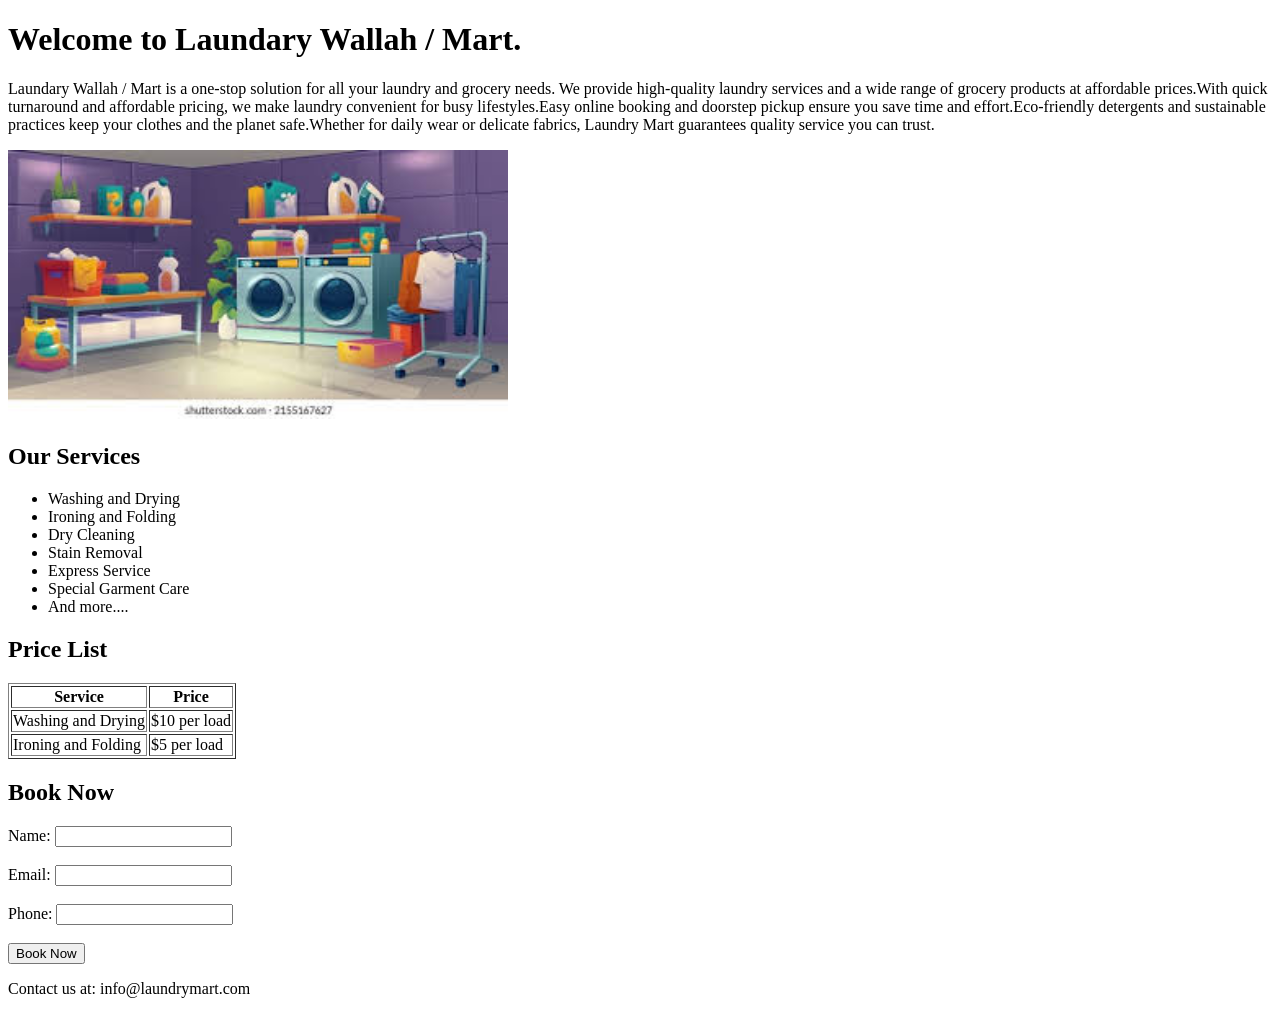
<file: index.html>
<!DOCTYPE html>
<html lang="en">
<head>
    <meta charset="UTF-8">
    <meta name="viewport" content="width=device-width, initial-scale=1.0">
    <title>Laundary Wallah / Mart</title>
</head>
<body>
    <header>
        <h1>Welcome to Laundary Wallah / Mart.</h1>
    </header>
    <section> 
        <p>Laundary Wallah / Mart is a one-stop solution for all your laundry and grocery needs. We provide high-quality laundry services and a wide range of grocery products at affordable prices.With quick turnaround and affordable pricing, we make laundry convenient for busy lifestyles.Easy online booking and doorstep pickup ensure you save time and effort.Eco-friendly detergents and sustainable practices keep your clothes and the planet safe.Whether for daily wear or delicate fabrics, Laundry Mart guarantees quality service you can trust.</p>
        <img src="laundry-mart.jpg" alt="Laundary Wallah / Mart" width="500">
        
    <!--services heading-->

        <h2>Our Services</h2>
        <ul>
            <li>Washing and Drying</li>
            <li>Ironing and Folding</li>
            <li>Dry Cleaning</li>
            <li>Stain Removal</li>
            <li>Express Service</li>
            <li>Special Garment Care</li>
            <li>And more....</li>
        </ul>
    
    <!--price list heading-->  

        <h2>Price List</h2>
        <table border="1">
            <tr>
                <th>Service</th>
                <th>Price</th>
            </tr>
            <tr>
                <td>Washing and Drying</td>
                <td>$10 per load</td>
            </tr>
            <tr>
                <td>Ironing and Folding</td>
                <td>$5 per load</td>
            </tr>
        </table>

        <!--Book now section-->
        
        <h2>Book Now</h2>
        <form action="submit_booking.php" method="post">
            <label for="name">Name:</label>
            <input type="text" id="name" name="name" required><br><br>
            
            <label for="email">Email:</label>
            <input type="email" id="email" name="email" required><br><br>
            
            <label for="phone">Phone:</label>
            <input type="tel" id="phone" name="phone" required><br><br>
            
            <input type="submit" value="Book Now">
        </form>
    </section>

    <footer>
        <p>Contact us at: info@laundrymart.com</p>
    </footer>
</body>
</html>
</file>
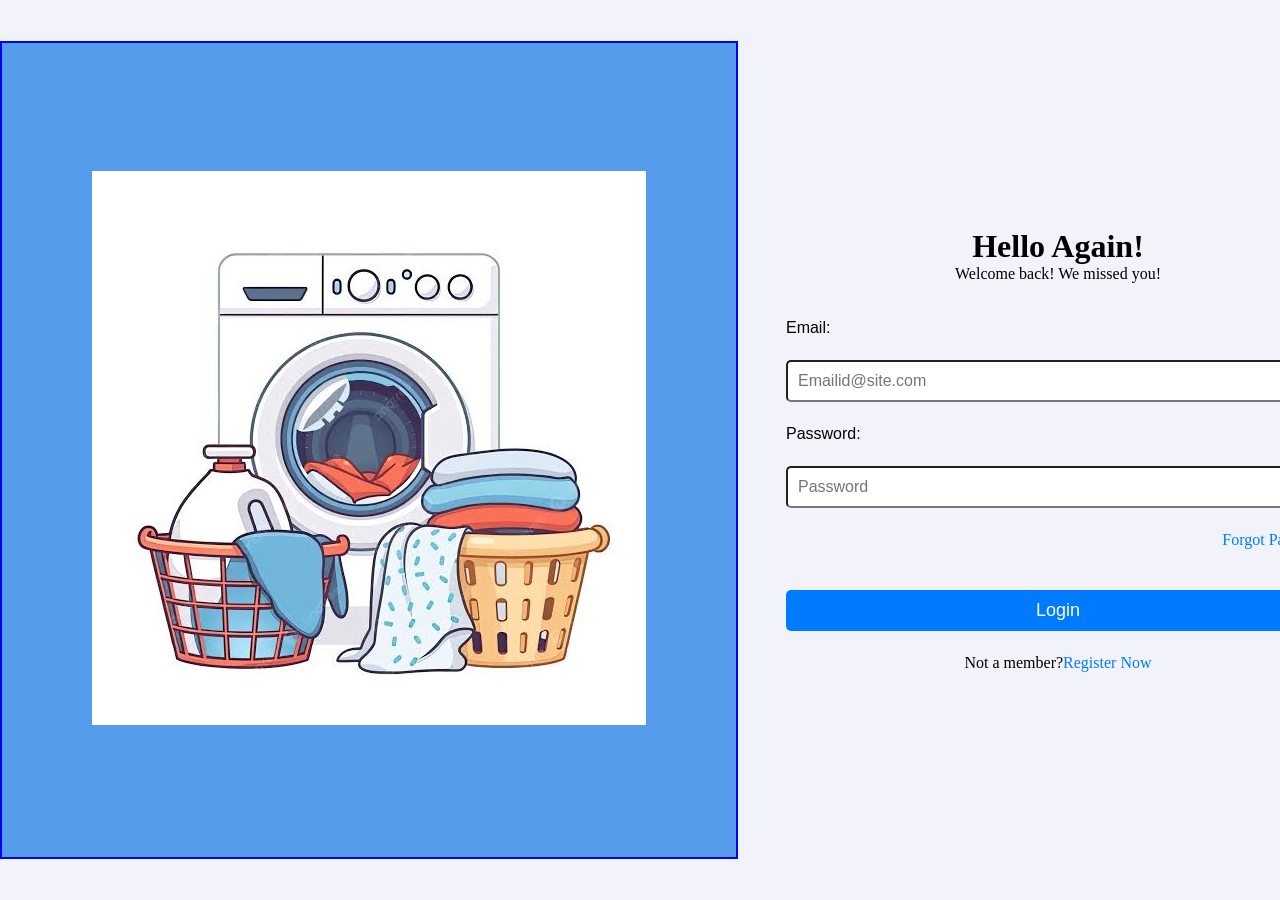
<file: Assignments/index.html>
<!DOCTYPE html>
<html lang="en">
<head>
    <meta charset="UTF-8">
    <meta name="viewport" content="width=device-width, initial-scale=1.0">
    <title>Document</title>
    <link rel="stylesheet" href="../Assignments/CSS/style.css">
</head>
<body>
    <div class="container">
        
        <div class="left-section">
            <img src="../images/washingMachine.jpg" alt="Laundary Image">
        </div>
        
        <div class="form-section">
            
            <h1>Hello Again!</h1>
            <p>Welcome back! We missed you!</p>
            <br><br>

                <form>
                        <label id="Email">Email:</label>
                        <br>
                        <br>
                        <input type="email" id="Email" name="Email" placeholder="Emailid@site.com" required>
                        <br>
                        <br>
                        <label id="Password">Password:</label>
                        <br>
                        <br>
                        <input type="password" id="Password" name="Password" placeholder="Password">
                        <br>
                        <br>
                        <a id="forgotPwd" href="#">Forgot Password</a>
                        <br>
                        <br>
                        <button>Login</button>
                        <br>
                        <br>
                        <p id="registerLink">Not a member?<a href="#">Register Now</a></p>
                </form>
        </div>
        
    </div>
</body>
</html>
</file>
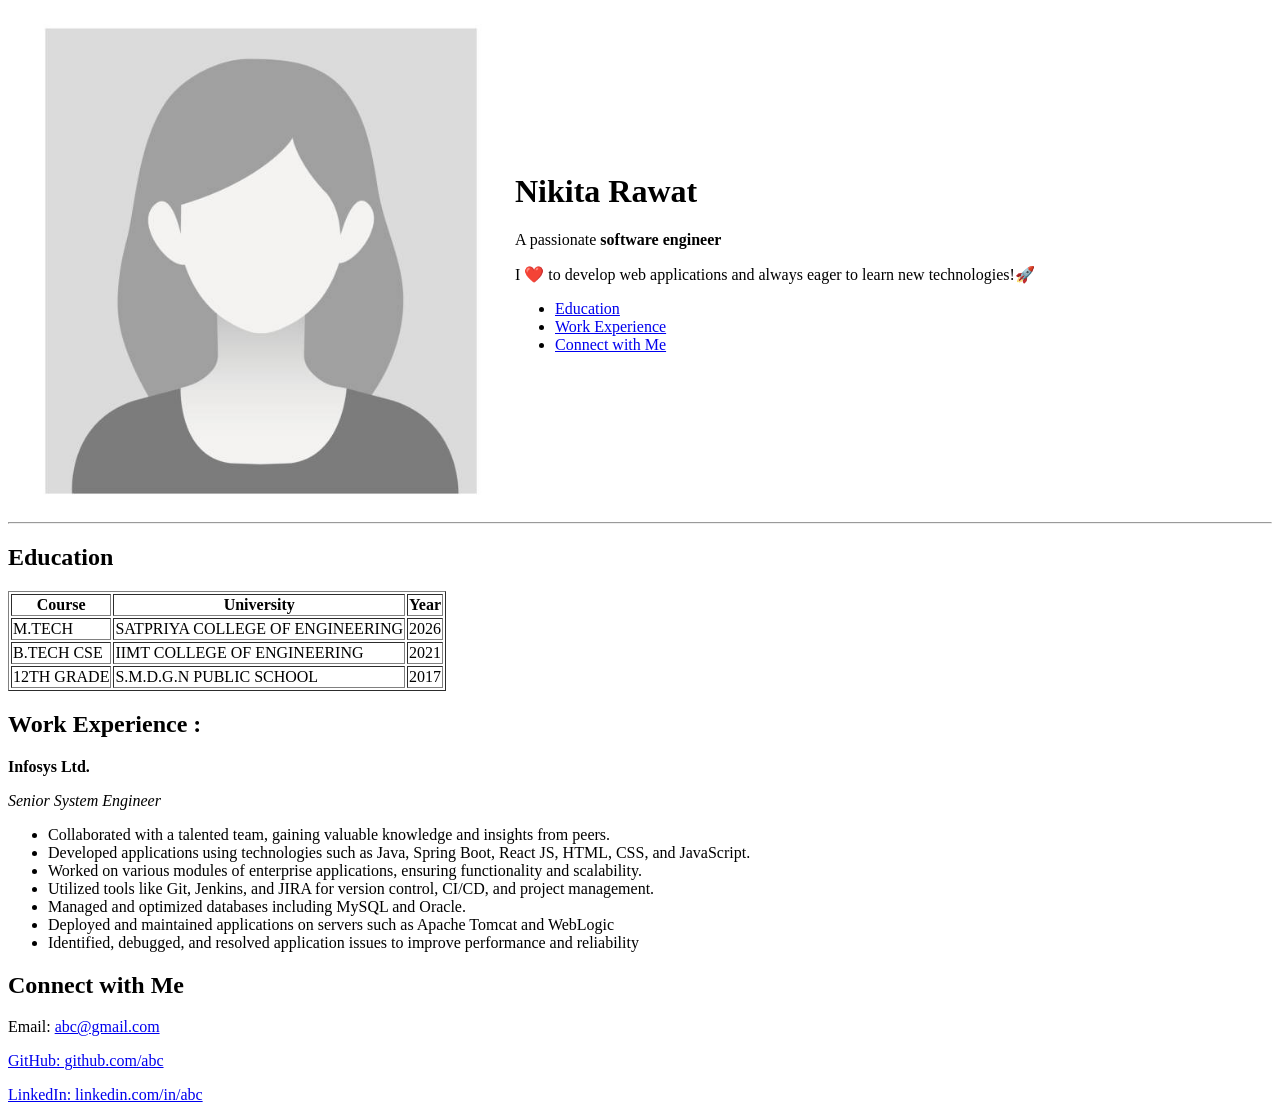
<file: resume/index.html>
<!DOCTYPE html>
<html lang="en">
<head>
    <meta charset="UTF-8">
    <meta name="viewport" content="width=device-width, initial-scale=1.0">
    <title>Resume</title>
</head>
<body>
    <!-- Header starts here -->
    <header>
     <table>
        <tr>
            <td>
                <a href="https://www.linkedin.com/in/nikita-rawat-a789041aa/"><img style="float: left" src="profile_placeholder.jpg" alt="Resume picture" width="500"></a>
            </td>
            <td>
                <h1>Nikita Rawat</h1>
                <p>A passionate <strong>software engineer</strong></p>
                <p>I ❤️ to develop web applications and always eager to learn new technologies!🚀</p>
                <ul>
                    <li><a href="#Education">Education</a></li>
                    <li><a href="#WorkExperience">Work Experience</a></li>
                    <li><a href="#footer">Connect with Me</a></li>
                </ul>
            </td>
            </tr>
     </table>
    </header>
    <hr/>
    <!-- Header ends here -->

    <!-- main section starts here -->
     <main>
        <section id="Education">
                <h2>Education</h2>
                    <table border="1">
                        <tr>
                            <th>Course</th>
                            <th>University</th>
                            <th>Year</th>
                        </tr>
                        <tr>
                            <td>M.TECH</td>
                            <td>SATPRIYA COLLEGE OF ENGINEERING</td>
                            <td>2026</td>
                        </tr>
                        <tr>
                            <td>B.TECH CSE</td>
                            <td>IIMT COLLEGE OF ENGINEERING</td>
                            <td>2021</td>
                        </tr>
                        <TR>
                            <TD>12TH GRADE</TD>
                            <TD>S.M.D.G.N PUBLIC SCHOOL</TD>
                            <TD>2017</TD>
                        </TR>
                    </table>
        </section>
        <section id="WorkExperience">
            <H2>Work Experience :</H2>
                <p><strong>Infosys Ltd.</strong></p>
                <p><i>Senior System Engineer</i></p>
                <ul>
                    <li>Collaborated with a talented team, gaining valuable knowledge and insights from peers.</li>
                    <li>Developed applications using technologies such as Java, Spring Boot, React JS, HTML, CSS, and JavaScript.</li>
                    <li>Worked on various modules of enterprise applications, ensuring functionality and scalability.</li>
                    <li>Utilized tools like Git, Jenkins, and JIRA for version control, CI/CD, and project management.</li>
                    <li>Managed and optimized databases including MySQL and Oracle.</li>
                    <li>Deployed and maintained applications on servers such as Apache Tomcat and WebLogic</li>
                    <li>Identified, debugged, and resolved application issues to improve performance and reliability</li>
                </ul>
        </section>
    </main>
    
    <!-- main section ends here -->
     
    <footer id="footer">
        <h2>Connect with Me</h2>
        <p>Email: <a href="mailto:abc@gmail.com">abc@gmail.com</a></p>
        <p><a href="https://github.com/nikitarawat2606" target="_self">GitHub: github.com/abc</a></p>
        <p><a href="https://www.linkedin.com/in/nikita-rawat-a789041aa/" target="_blank">LinkedIn: linkedin.com/in/abc</a></p>
    </footer>
    </body>
</html>
</file>
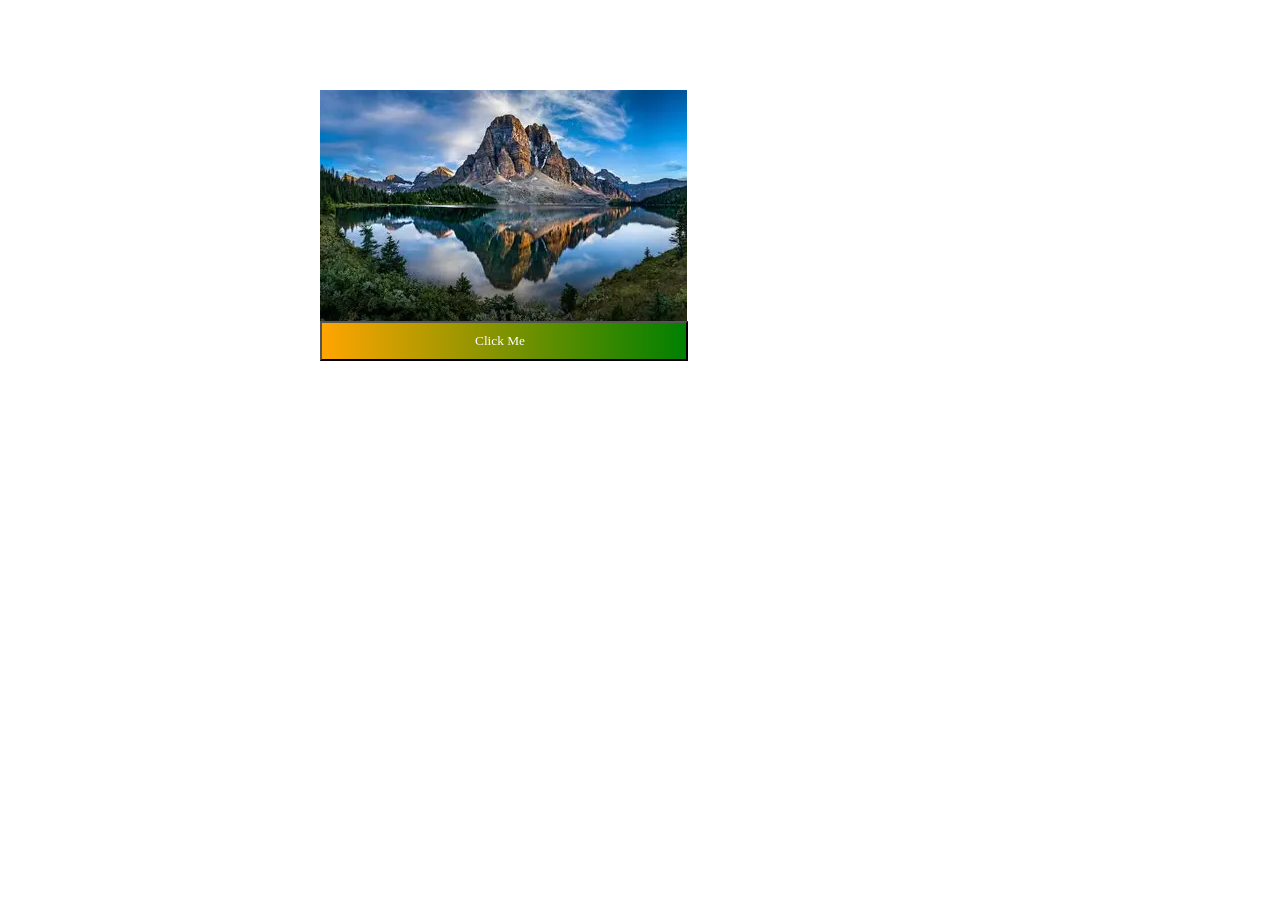
<file: tasksFolder/cssStylesTask/index.html>
<!DOCTYPE html>
<html lang="en">
<head>
    <meta charset="UTF-8">
    <meta name="viewport" content="width=device-width, initial-scale=1.0">
    <title>Document</title>
    <link rel="stylesheet" href="style.css">
</head>
<body>
    <!--div section is added here-->
    <div class="image-section">
        
        <!--Image added-->

        <img src="nature.webp" alt="Nature landscape">

        <!--button added-->
        <div>
          <button class="center-btn">Click Me</button>
        </div>
    </div>
    
</body>
</html>
</file>
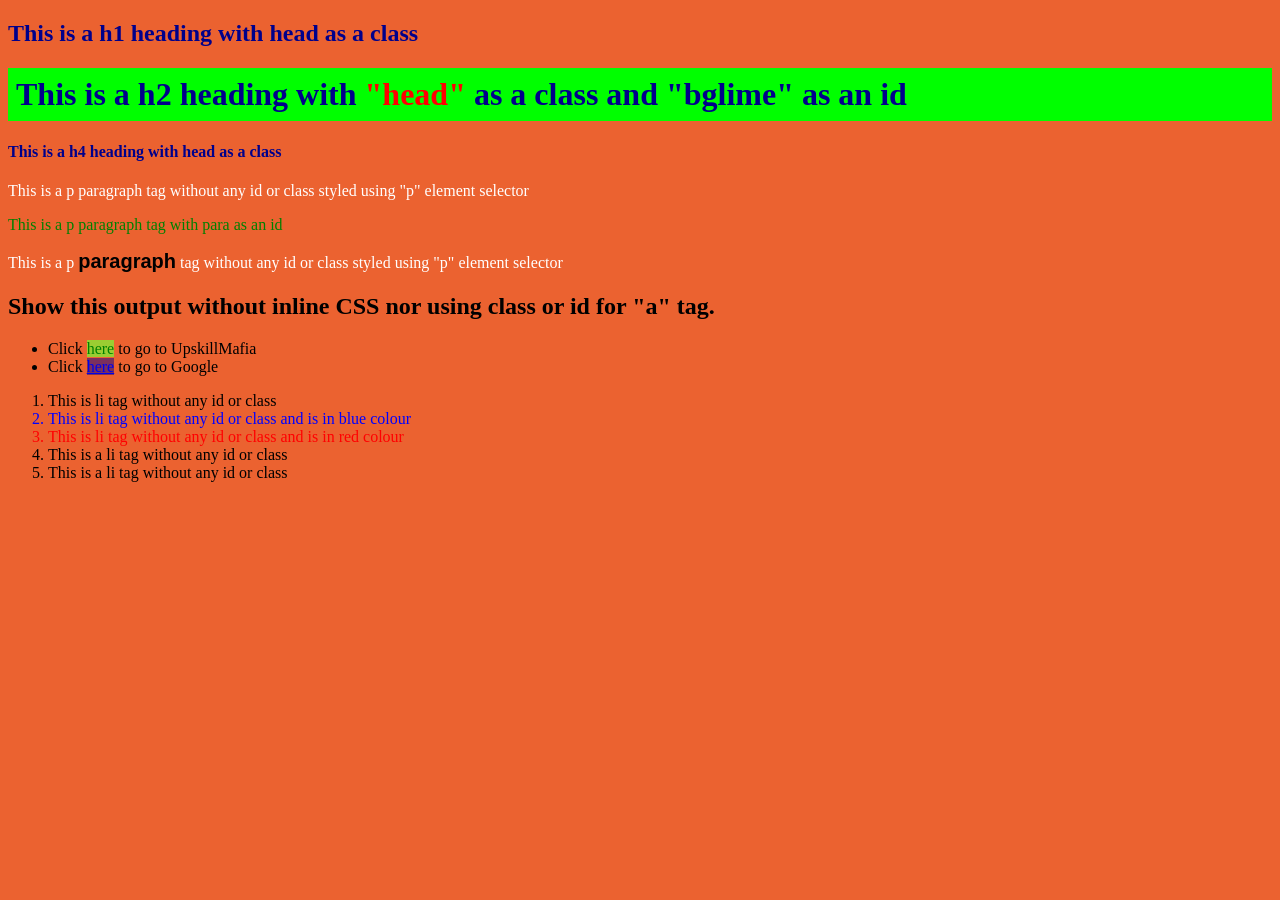
<file: tasksFolder/cssTask/index.html>
<!DOCTYPE html>
<html lang="en">
<!--Head tag started-->

<head>
    <meta charset="UTF-8">
    <meta name="viewport" content="width=device-width, initial-scale=1.0">
    <link rel="stylesheet" href="style.css">
    <title>Document</title>
</head>
<!--head tag ended-->

<!--Body section started-->

<body>

    <!--Heading tags with class and id-->

        <h2 class="head">This is a h1 heading with head as a class</h2>

        <h1 class="head" id="bglime">This is a h2 heading with <b>"head"</b> as a class and <strong>"bglime"</strong> as an id</h1>

        <h4 class="head">This is a h4 heading with head as a class</h4>

    <!--Para 1 without any id or class-->

        <p>This is a p paragraph tag without any id or class styled using "p" element selector</p>

    <!--Para 2 with id and class-->

        <p id="para" class="para1"> This is a p paragraph tag with para as an id</p>

    <!--para 3 with class-->
      <p>This is a p <strong>paragraph</strong> tag without any id or class styled using "p" element selector</p>

    <!--list without inline CSS-->

    <h2>Show this output without inline CSS nor using class or id for "a" tag.</h2>

        <ul>
            <li>Click <a href="https://www.upskillmafia.com" target="_blank">here</a> to go to UpskillMafia</li>
            <li>Click <a href="https://www.google.com" target="_blank">here</a> to go to Google</li>
        </ul>

        <ol>
            <li>This is li tag without any id or class</li>
            <li>This is li tag without any id or class and is in blue colour</li>
            <li>This is li tag without any id or class and is in red colour </li>
            <li>This is a li tag without any id or class</li>
            <li>This is a li tag without any id or class</li>
        </ol>  
</body>
<!--Body section ended-->
</html>
</file>
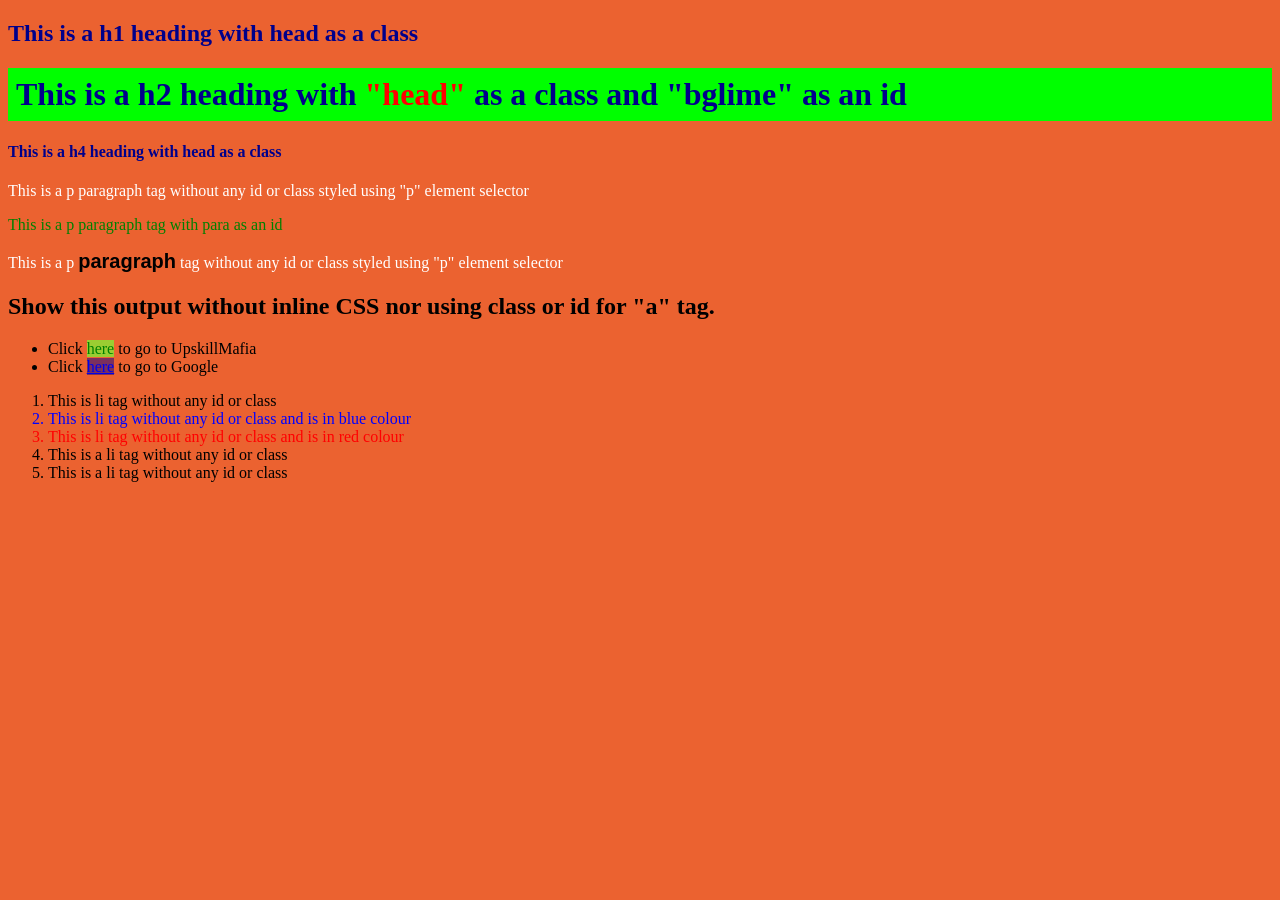
<file: Assignments/cssTask1.html>
<!DOCTYPE html>
<html lang="en">
<!--Head tag started-->

<head>
    <meta charset="UTF-8">
    <meta name="viewport" content="width=device-width, initial-scale=1.0">
    <link rel="stylesheet" href="../Assignments/CSS/style1.css">
    <title>Document</title>
</head>
<!--head tag ended-->

<!--Body section started-->

<body>

    <!--Heading tags with class and id-->

        <h2 class="head">This is a h1 heading with head as a class</h2>

        <h1 class="head" id="bglime">This is a h2 heading with <b>"head"</b> as a class and <strong>"bglime"</strong> as an id</h1>

        <h4 class="head">This is a h4 heading with head as a class</h4>

    <!--Para 1 without any id or class-->

        <p>This is a p paragraph tag without any id or class styled using "p" element selector</p>

    <!--Para 2 with id and class-->

        <p id="para" class="para1"> This is a p paragraph tag with para as an id</p>

    <!--para 3 with class-->
      <p>This is a p <strong>paragraph</strong> tag without any id or class styled using "p" element selector</p>

    <!--list without inline CSS-->

    <h2>Show this output without inline CSS nor using class or id for "a" tag.</h2>

        <ul>
            <li>Click <a href="https://www.upskillmafia.com" target="_blank">here</a> to go to UpskillMafia</li>
            <li>Click <a href="https://www.google.com" target="_blank">here</a> to go to Google</li>
        </ul>

        <ol>
            <li>This is li tag without any id or class</li>
            <li>This is li tag without any id or class and is in blue colour</li>
            <li>This is li tag without any id or class and is in red colour </li>
            <li>This is a li tag without any id or class</li>
            <li>This is a li tag without any id or class</li>
        </ol>  
</body>
<!--Body section ended-->
</html>
</file>
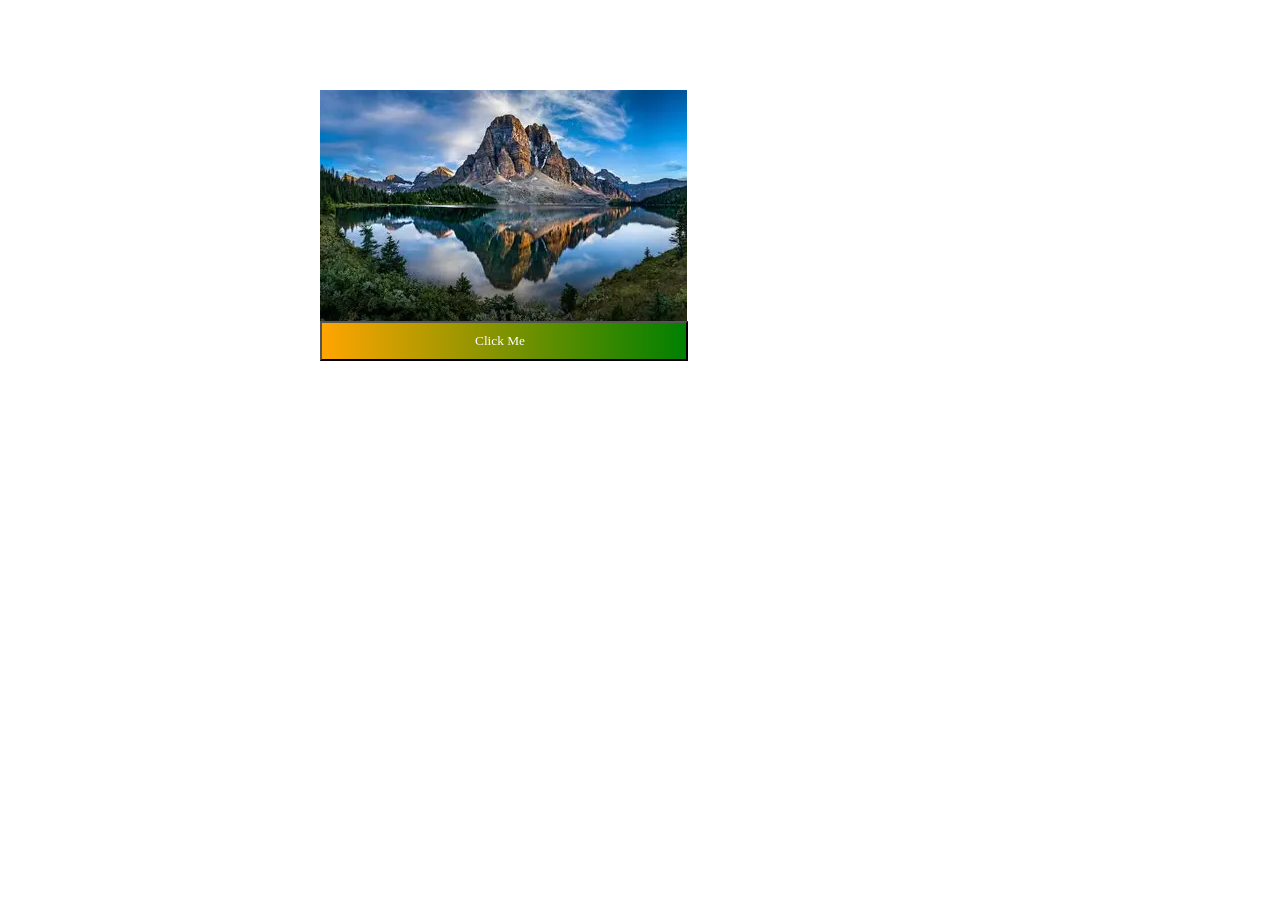
<file: Assignments/cssTask2.html>
<!DOCTYPE html>
<html lang="en">
<head>
    <meta charset="UTF-8">
    <meta name="viewport" content="width=device-width, initial-scale=1.0">
    <title>Document</title>
    <link rel="stylesheet" href="../Assignments/CSS/style2.css">
</head>
<body>
    <!--div section is added here-->
    <div class="image-section">
        
        <!--Image added-->

        <img src="../images/nature.webp" alt="Nature landscape">

        <!--button added-->
        <div>
          <button class="center-btn">Click Me</button>
        </div>
    </div>
    
</body>
</html>
</file>
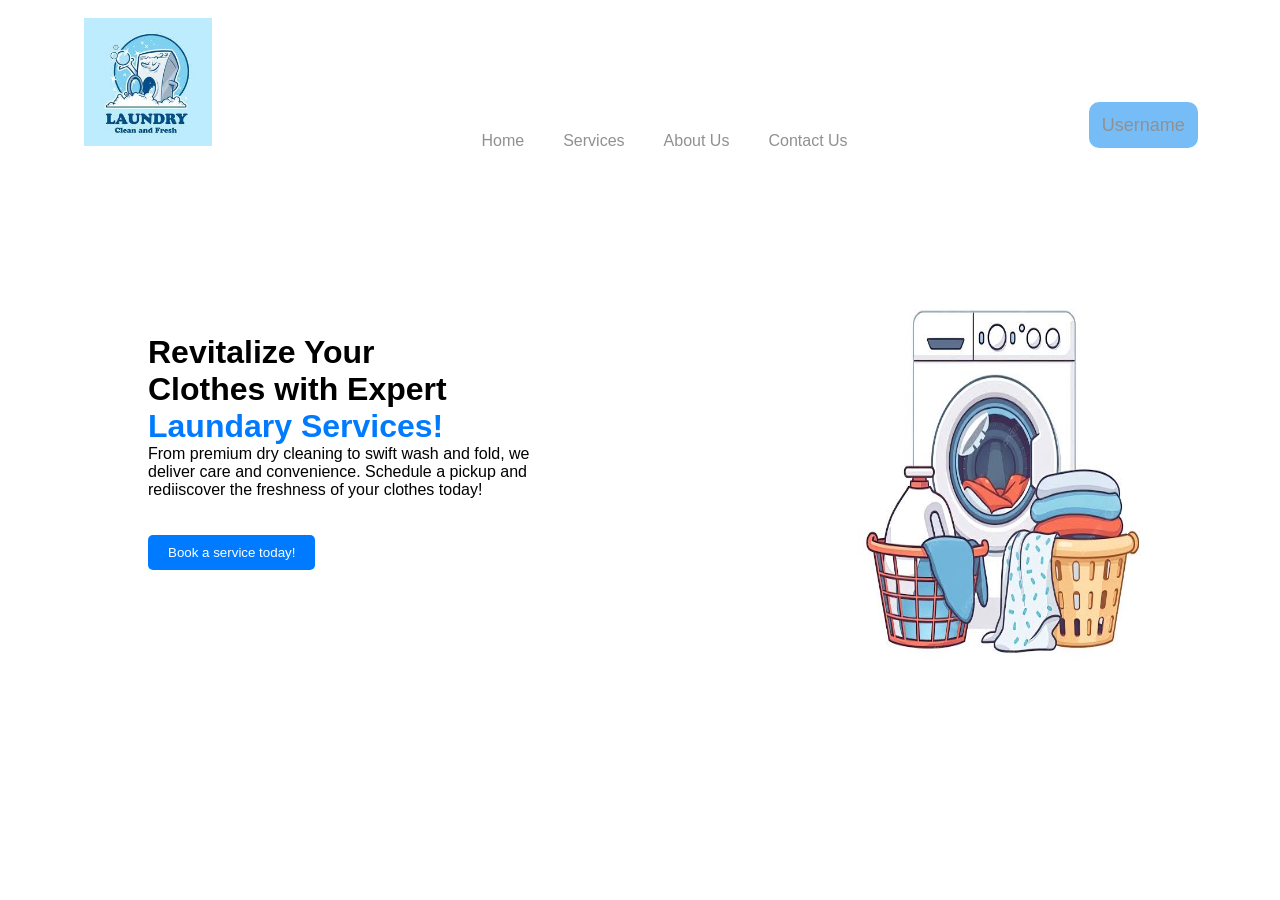
<file: Assignments/displayTask.html>
<!DOCTYPE html>
<html lang="en">
<head>
    <meta charset="UTF-8">
    <meta name="viewport" content="width=device-width, initial-scale=1.0">
    <link rel="stylesheet" href="../Assignments/CSS/displayStyle.css">
    <title>Document</title>
</head>
<body>
    <!--Navigation bar added-->

    <nav class="navbar">
        <!-- <img src="../images/logoNew.jpg" alt="Logo"> -->  
            <ul>
                <span style=" padding-right:20vw; padding-bottom: 2vh; padding-left: 5vw;padding-top: 50vh;">
                    <li><img src="../images/logoNew.jpg" alt="Logo"></li>  
                </span>                
                    <span style="padding: 1vw 1vh 1vw 1vh; padding-right: 2vw;">      
                        <li><a href="#">Home</a></li>
                    </span>
                    <span style="padding: 1vw 1vh 1vw 1vh;padding-right: 2vw;"> 
                        <li><a href="#">Services</a></li>
                    </span>
                    <span style="padding: 1vw 1vh 1vw 1vh;padding-right: 2vw;">
                        <li><a href="#">About Us</a></li>
                    </span>
                    <span style="padding: 1vw 1vh 1vw 1vh;padding-right: 2vw;"> 
                        <li><a href="#">Contact Us</a></li>
                    </span>
                    <span style="float: right; padding-top: 9vw; padding-bottom: 2vh; font-size: large;padding-right: 8vw;">
                        <li class="username"><a href="#">Username</a></li> 
                    </span>
                
                
            </ul>         
    </nav>

<!--Hero Section-->
    <div class="hero-section">
    <!--left and right divs added-->
        <div class="left-div">
            <!--heading added-->
                <h1>Revitalize Your </h1>
                <h1>Clothes with Expert</h1>    
                <h1 class="head">Laundary Services!</h1>
             
            <!--paragraph added -->

                <p>From premium dry cleaning to swift wash and fold, we</p>
                <p>deliver care and convenience. Schedule a pickup and</p>
                <p>rediiscover the freshness of your clothes today!</p>
                    
             <br><br>

            <!--button added-->    
                
            <button class="btn">Book a service today!</button>
        
        </div>

        <div class="right-div">

        <!--image added-->
        <img class="image" src="../images/washingMachine.jpg" alt="Washing Machine">  
        
        </div>
    </div>    
<!--Hero Section ended here-->
</body>
</html>
</file>
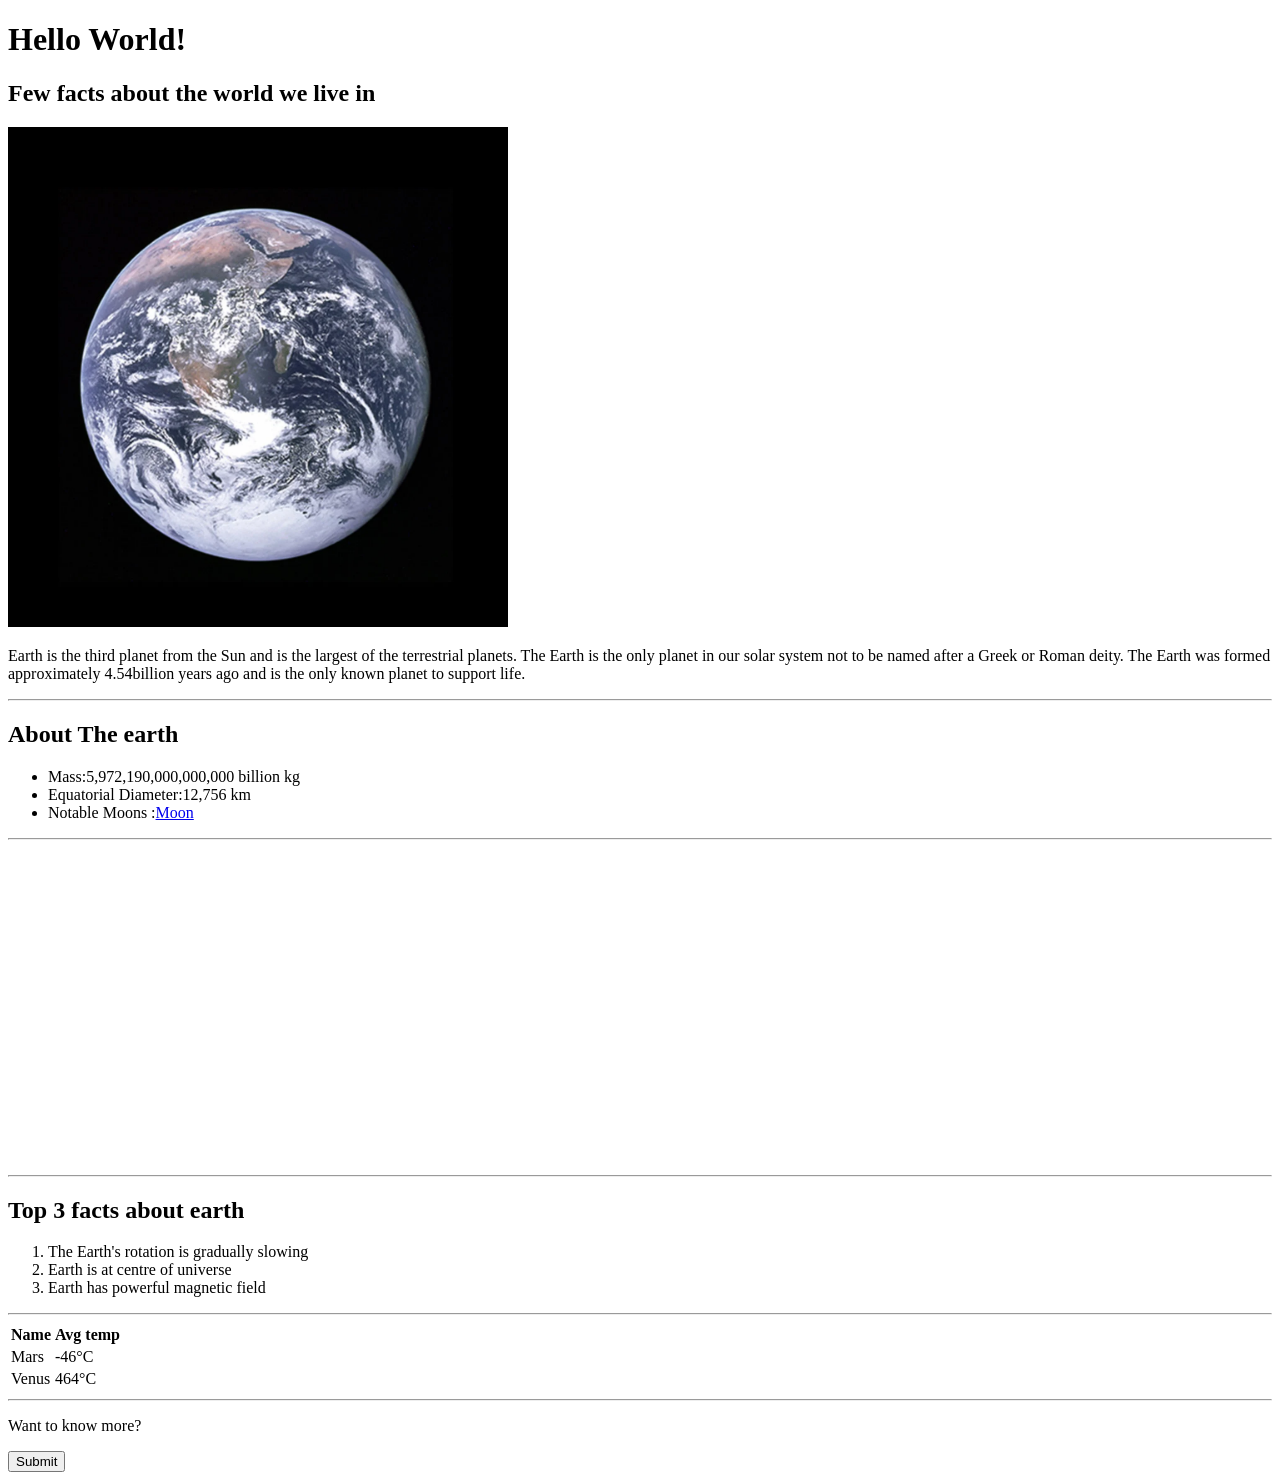
<file: Assignments/earthAssignment.html>
<!DOCTYPE html>
<html lang="en">
<head>
    <meta charset="UTF-8">
    <meta name="viewport" content="width=device-width, initial-scale=1.0">
    <title>Assignment</title>
</head>
<body>
    <header>
        <h1>Hello World!</h1>
    </header>

    <section>

    <h2><b> Few facts about the world we live in</b></h2>
    <image src="../images/earth.webp" alt="Earth" width="500">
    <p>Earth is the third planet from the Sun and is the largest of the terrestrial planets. The Earth is the only planet in our solar system not to be named after a Greek or Roman deity. The Earth was formed approximately 4.54billion years ago and is the only known planet to support life.</p>
    
    </section>

    <hr/>

    <section>

        <h2>About The earth</h2>
            <ul>
                <li>Mass:5,972,190,000,000,000 billion kg</li>
                <li>Equatorial Diameter:12,756 km</li>
                <li>Notable Moons :<a href="https://science.nasa.gov/moon/" target="_self">Moon</a></li>
            </ul>

    </section>


    <hr/>

    <section>
    <!-- video added-->
    <iframe width="560" height="315" src="https://www.youtube.com/embed/jDVZSwPiRfQ?si=G8H-7hAQ7J2-s12v" title="YouTube video player" frameborder="0" allow="accelerometer; autoplay; clipboard-write; encrypted-media; gyroscope; picture-in-picture; web-share" referrerpolicy="strict-origin-when-cross-origin" allowfullscreen></iframe>
    </section>
    
    <hr/>

    <section>
    <h2>Top 3 facts about earth</h2>
        <ol>
            <li>The Earth's rotation is gradually slowing</li>
            <li>Earth is at centre of universe</li>
            <li>Earth has powerful magnetic field</li>
        </ol>
    </section>
       
    <hr/>

    <section>
        <table>
            <thead>
                <tr>
                    <th>Name</th>
                    <th>Avg temp</th>
                </tr>
            </thead>
            <tbody>
                <tr>
                    <td>Mars</td>
                    <td>-46°C</td>
                </tr>
                <tr>
                    <td>Venus</td>
                    <td>464°C</td>
                </tr>
            </tbody>
        </table>
    </section>
    
    <hr/>

    <footer>
        <form action="https://www.space.com/" method="get">
            <p>Want to know more?</p>
            <input type="submit" value="Submit">
        </form>
    </footer>
       
</body>
</html>
</file>
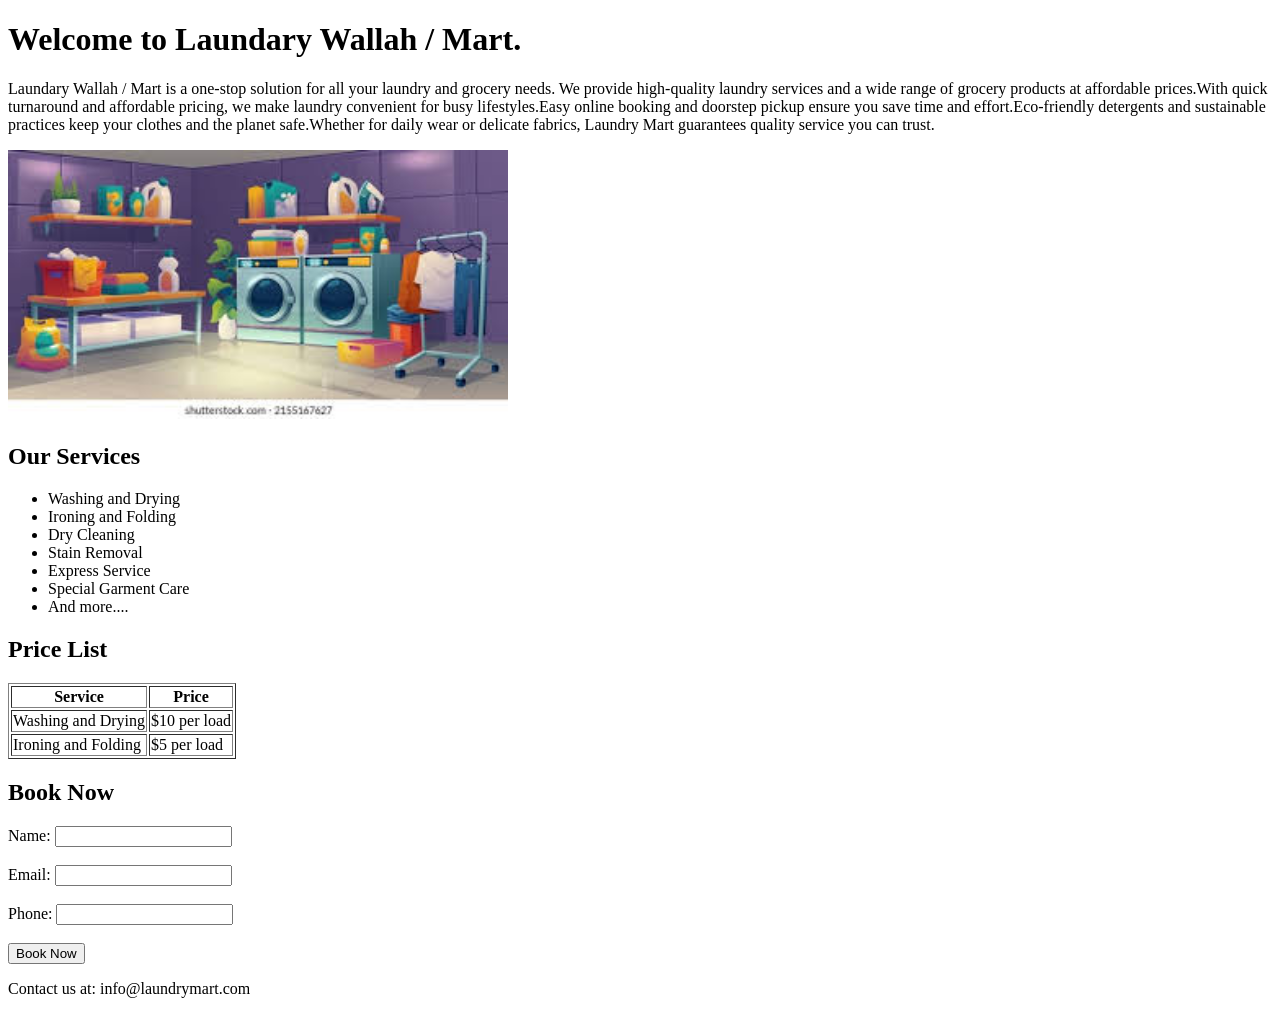
<file: Assignments/LaundaryMartTask.html>
<!DOCTYPE html>
<html lang="en">
<head>
    <meta charset="UTF-8">
    <meta name="viewport" content="width=device-width, initial-scale=1.0">
    <title>Laundary Wallah / Mart</title>
</head>
<body>
    <header>
        <h1>Welcome to Laundary Wallah / Mart.</h1>
    </header>
    <section> 
        <p>Laundary Wallah / Mart is a one-stop solution for all your laundry and grocery needs. We provide high-quality laundry services and a wide range of grocery products at affordable prices.With quick turnaround and affordable pricing, we make laundry convenient for busy lifestyles.Easy online booking and doorstep pickup ensure you save time and effort.Eco-friendly detergents and sustainable practices keep your clothes and the planet safe.Whether for daily wear or delicate fabrics, Laundry Mart guarantees quality service you can trust.</p>
        <img src="../images/laundry-mart.jpg" alt="Laundary Wallah / Mart" width="500">
        
    <!--services heading-->

        <h2>Our Services</h2>
        <ul>
            <li>Washing and Drying</li>
            <li>Ironing and Folding</li>
            <li>Dry Cleaning</li>
            <li>Stain Removal</li>
            <li>Express Service</li>
            <li>Special Garment Care</li>
            <li>And more....</li>
        </ul>
    
    <!--price list heading-->  

        <h2>Price List</h2>
        <table border="1">
            <tr>
                <th>Service</th>
                <th>Price</th>
            </tr>
            <tr>
                <td>Washing and Drying</td>
                <td>$10 per load</td>
            </tr>
            <tr>
                <td>Ironing and Folding</td>
                <td>$5 per load</td>
            </tr>
        </table>

        <!--Book now section-->
        
        <h2>Book Now</h2>
        <form action="submit_booking.php" method="post">
            <label for="name">Name:</label>
            <input type="text" id="name" name="name" required><br><br>
            
            <label for="email">Email:</label>
            <input type="email" id="email" name="email" required><br><br>
            
            <label for="phone">Phone:</label>
            <input type="tel" id="phone" name="phone" required><br><br>
            
            <input type="submit" value="Book Now">
        </form>
    </section>

    <footer>
        <p>Contact us at: info@laundrymart.com</p>
    </footer>
</body>
</html>
</file>
<file: Assignments/CSS/style.css>
*{
    margin: 0;
    padding: 0;
    box-sizing: border-box;
    background-color: rgb(242, 242, 250);
    overflow-y: hidden;
}

/* container styling added */

.container{
    height: 100vh;
    margin: 0;
    padding: 0;
    display: flex;
    flex-flow: nowrap row;   
    align-items: center;
    align-content: center;
    background-color: rgb(242, 242, 250);
}

.container .left-section,
.container .form-section {
    flex-shrink: 0;   /* Stops shrinking */
}

/* image left section styling added */

.container .left-section{
    flex-direction: row;
    border: 2px solid blue;
    padding: 10vw 10vh 10vw 10vh;
    background-color: #559dea;
}

/* form styling added */

.container .form-section{
    width:50%;
    display: flex;
    align-items: center;
    flex-direction: column; 
    background-color: rgb(242, 242, 250);    
}

.form-section form label{
    font-family: Arial, Helvetica, sans-serif;
}

/* forgotPwd styling */

.form-section #forgotPwd{
    display: flex;
    justify-content: flex-end;
    text-decoration: none;
}

/* registerLink styling */

.form-section #registerLink{
    display: flex;
    justify-content:center;
}

/* form-links styling */

.form-section a{
    text-decoration: none;
    color: #007bff;
}

.form-section a:hover{
    cursor: pointer;
    color: red;
}

/* input styling */

input[type="email"],
input[type="password"],
button {
  width: 100%;          /* Full width of the parent container */
  padding: 10px;        /* Equal padding for consistent height */
  margin: 5px 0;       /* Space between elements */
  font-family: Arial, Helvetica, sans-serif;
  font-size:medium;
  border-radius: 5px;
  background-color: white;
}

/* form button styling */

.form-section button{
    background-color: #007bff;
        color: white;
        padding: 10px 250px;
        border: none;
        border-radius: 5px;
        font-size: large;
        font-family: Arial, Helvetica, sans-serif;
}

.form-section button:hover{
    background-color: #112265;
        cursor: pointer;
}
</file>
<file: tasksFolder/cssStylesTask/style.css>
* {
  box-sizing: border-box;
  margin: 0;
  padding: 0;
}

body {
  text-align: center;
}

/* Section spacing */
.image-section {
  margin: 10vh 25vw;   /* 10% top/bottom, 25% left/right */
  width: fit-content;
  position: fixed;
}

/* button styling */
.center-btn{
  text-align: center;
  margin: -2%;
  color: white;
  font-family:'Times New Roman', Times, serif;
  width:fit-content;
  padding: 10px 161px 10px 153px ;
  background: linear-gradient(to right, orange, green);
}
</file>
<file: tasksFolder/cssTask/style.css>
/* Styling for the body element */

body {
    background-color: rgb(235, 98, 48);
}

/* Styling for class head */

.head {
    color: darkblue;
}

/* Existing styling for h1 with class head and id bglime */

h1.head#bglime {
  background-color: lime;
  padding: 8px;
}

/* Styling text color of head in h1 with class head and id bglime */

h1 b {
    color : red;
}

/* Styling for paragraphs */
p {
    color: white;
}

/* Styling for the specific paragraph with id para */ 

#para {
    color: green;
}

/* Styling for the specific word "paragraph" with strong tag */

p strong {
    color: black;
    font-size: 20px;
    font-family: helvetica;
}

/* Styling for the specific list items */

li:nth-child(3){
        color: red;
    }
    ul li:nth-child(1) a{
        background-color: yellowgreen;
        color: green;
        text-decoration: none;
    }
    ul li:nth-child(2) a{
        background-color: rgba(103, 39, 103, 0.855);
    }

    ol li:nth-child(2){
        color: blue;
    }
</file>
<file: Assignments/CSS/style1.css>
/* Styling for the body element */

body {
    background-color: rgb(235, 98, 48);
}

/* Styling for class head */

.head {
    color: darkblue;
}

/* Existing styling for h1 with class head and id bglime */

h1.head#bglime {
  background-color: lime;
  padding: 8px;
}

/* Styling text color of head in h1 with class head and id bglime */

h1 b {
    color : red;
}

/* Styling for paragraphs */
p {
    color: white;
}

/* Styling for the specific paragraph with id para */ 

#para {
    color: green;
}

/* Styling for the specific word "paragraph with strong tag */

p strong {
    color: black;
    font-size: 20px;
    font-family: helvetica;
}

/* Styling for the specific list items */

li:nth-child(3){
        color: red;
    }
    ul li:nth-child(1) a{
        background-color: yellowgreen;
        color: green;
        text-decoration: none;
    }
    ul li:nth-child(2) a{
        background-color: rgba(103, 39, 103, 0.855);
    }

    ol li:nth-child(2){
        color: blue;
    }
</file>
<file: Assignments/CSS/style2.css>
* {
  box-sizing: border-box;
  margin: 0;
  padding: 0;
}

body {
  text-align: center;
}

/* Section spacing */
.image-section {
  margin: 10vh 25vw;   /* 10% top/bottom, 25% left/right */
  width: fit-content;
  position: fixed;
}

/* button styling */
.center-btn{
  text-align: center;
  margin: -2%;
  color: white;
  font-family:'Times New Roman', Times, serif;
  width:fit-content;
  padding: 10px 161px 10px 153px ;
  background: linear-gradient(to right, orange, green);
}
</file>
<file: Assignments/CSS/displayStyle.css>
*{
        margin: 0;
        padding: 0;
        box-sizing: border-box;
        /*  border: 1px solid black; */
        font-family:Verdana, Geneva, Tahoma, sans-serif;
        /* scroll bars hidden here */
        overflow-x: hidden ;
        overflow-y: hidden ;
    }

    body{
        width: 100vw;
        height:100vh;
        margin-left: 20px;
        margin-right:20px;
        padding: 0;
    }

    /* navbar styling added */

    .navbar{
        display: inline;
        margin: 0;
        padding: 0;
        width: 100vw;
        height: 100vh;
    }

    /* navbar ul styling */

    .navbar ul{
        list-style: none;
        width: 100vw;
    }

    .navbar ul:first-child{
        float: left;
    }

    .navbar ul li{
        display: inline;
    }


    .navbar ul li a{
        text-decoration: none;
        color:rgb(147, 143, 143);
    }

    .navbar li a:hover{
        color: #051d3d;
    }

/* username tab styling */

    .navbar li .username{
        color:#3ca7ea;
        border: none;
    }

   .username a{
    background-color: rgb(118, 189, 248);
    border-radius: 10px;
    text-decoration: none;
    color: rgb(13, 46, 120);
    padding: 1vw;
    }

    .navbar img{
        display: inline;
        width:10%;
        padding-top: 2vh;
    }

/* Hero section styling*/

    .hero-section{
        display: inline-block;
        width: 100vw;
        margin: 0;
        padding: 0;
        overflow-x: hidden;
    }

    /* left side section */

    .hero-section .left-div{
        margin-top: 20vh ;
        padding-left: 10vw;
        width: 50%;
        display: inline-block;
    }

/* highlighting words */

    .hero-section .left-div .head{
        color:#007bff;
    }

/* right side section */

    .hero-section .right-div{
        width: 50%;
        float: right;
        height: 60vh;
    }

/* washing-machine image added */

    .hero-section .right-div img{
        width: 50%;
        height:60vh;
        margin-left:20vh;
        padding-top: 10vh;
    }

/* button styling */

    .hero-section .left-div .btn{
        background-color: #007bff;
        color: white;
        padding: 10px 20px;
        border: none;
        border-radius: 5px;
    }

    .hero-section .left-div .btn:hover{
        background-color: #112265;
        cursor: pointer;
    }
</file>
